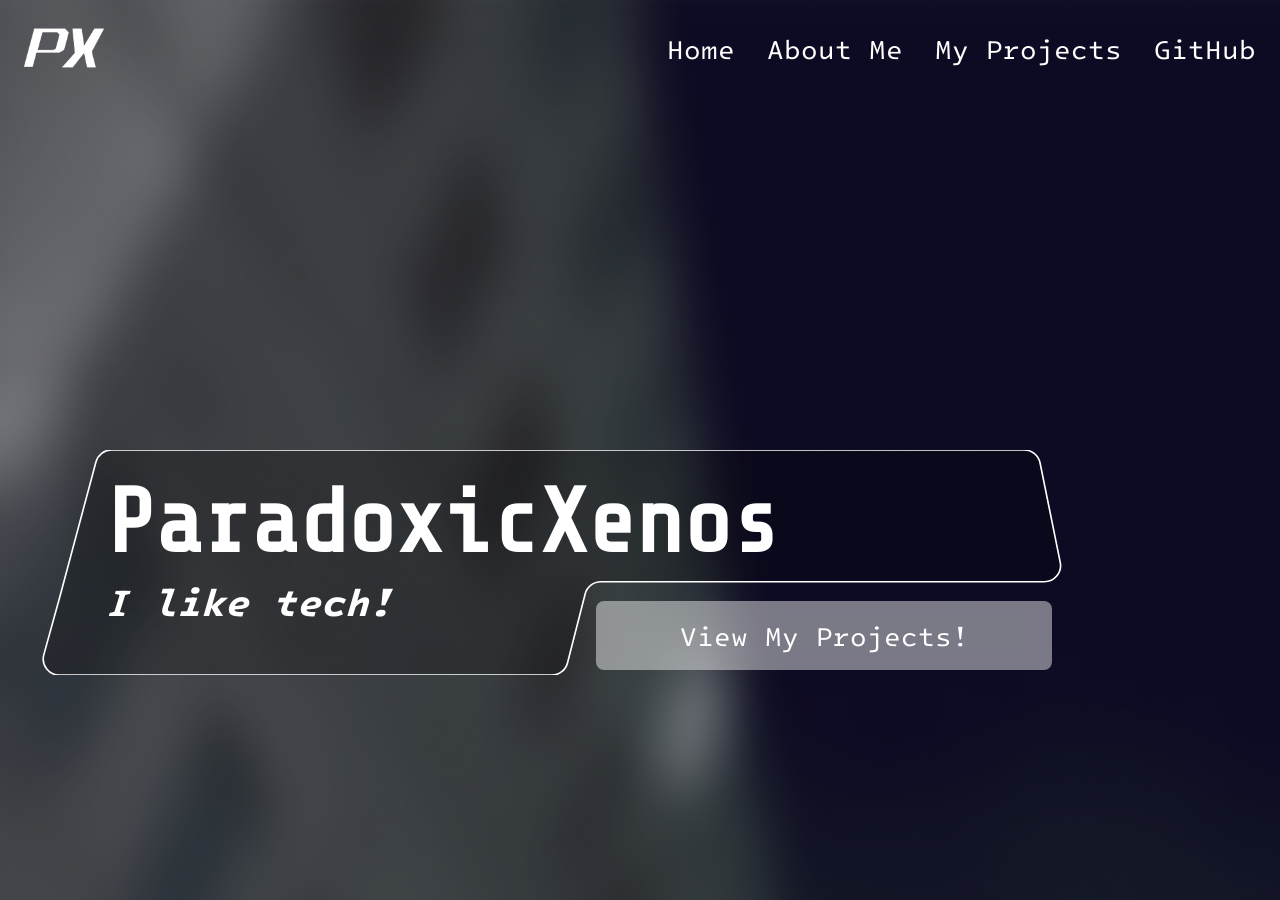
<file: index.html>
<!DOCTYPE html>
<html lang="en">
    <head>
        <link rel="preconnect" href="https://fonts.googleapis.com">
        <link rel="preconnect" href="https://fonts.gstatic.com" crossorigin>
        <link href="https://fonts.googleapis.com/css2?family=Intel+One+Mono:ital,wght@0,300..700;1,300..700&display=swap" rel="stylesheet">
        <link href="https://fonts.googleapis.com/css2?family=Share+Tech+Mono&display=swap" rel="stylesheet">
        <meta charset="UTF-8">
        <meta name="viewport" content="width=device-width, initial-scale=1.0">
        <link rel="stylesheet" href="style.css">
        <title>Home - ParadoxicXenos</title>
    </head>

    <nav>
     
        <div class="nav-bar" id="nav-content">
            <img src="Resources/icon-filled.png" class="icon"/>
            <div class="nav-buttons" id="buttons">
                <a href="index.html" class="nav-button">Home</a>
                <a href="about.html" class="nav-button">About Me</a>
                <a href="projects.html" class="nav-button">My Projects</a>
                <a href="https://github.com/ParadoxicXenos" class="nav-button">GitHub</a>
            </div>
        </div>
    </nav>

    <body>
        <main>
            <div class="Hero">
                <svg class="Shape" viewBox="0 0 1263 278" preserveAspectRatio="none">
                <path d="M68.9923 14.8236L24.7334 180L4.73441 252.353C1.21345 265.091 10.7957 277.681 24.0116 277.681H631.21C640.345 277.681 648.319 271.492 650.585 262.644L672.382 177.538C674.648 168.689 682.622 162.5 691.757 162.5H1238.76C1251.41 162.5 1260.88 150.912 1258.36 138.52L1233.49 16.0197C1231.59 6.69858 1223.4 0 1213.89 0L686.733 0H499.233H88.3108C79.2587 0 71.3352 6.07997 68.9923 14.8236Z" 
                fill="rgba(0,0,0,0.22)"
                stroke="white"
                stroke-width="2"
                />
                </svg>
                <a href="projects.html" class="hero-button">View My Projects!</a>
                <div class="hero-text-container">
                    <h1>ParadoxicXenos</h1>
                    <h2>I like tech!</h2>
                </div>
            </div>
        </main>
        
    </body>
</html>
</file>
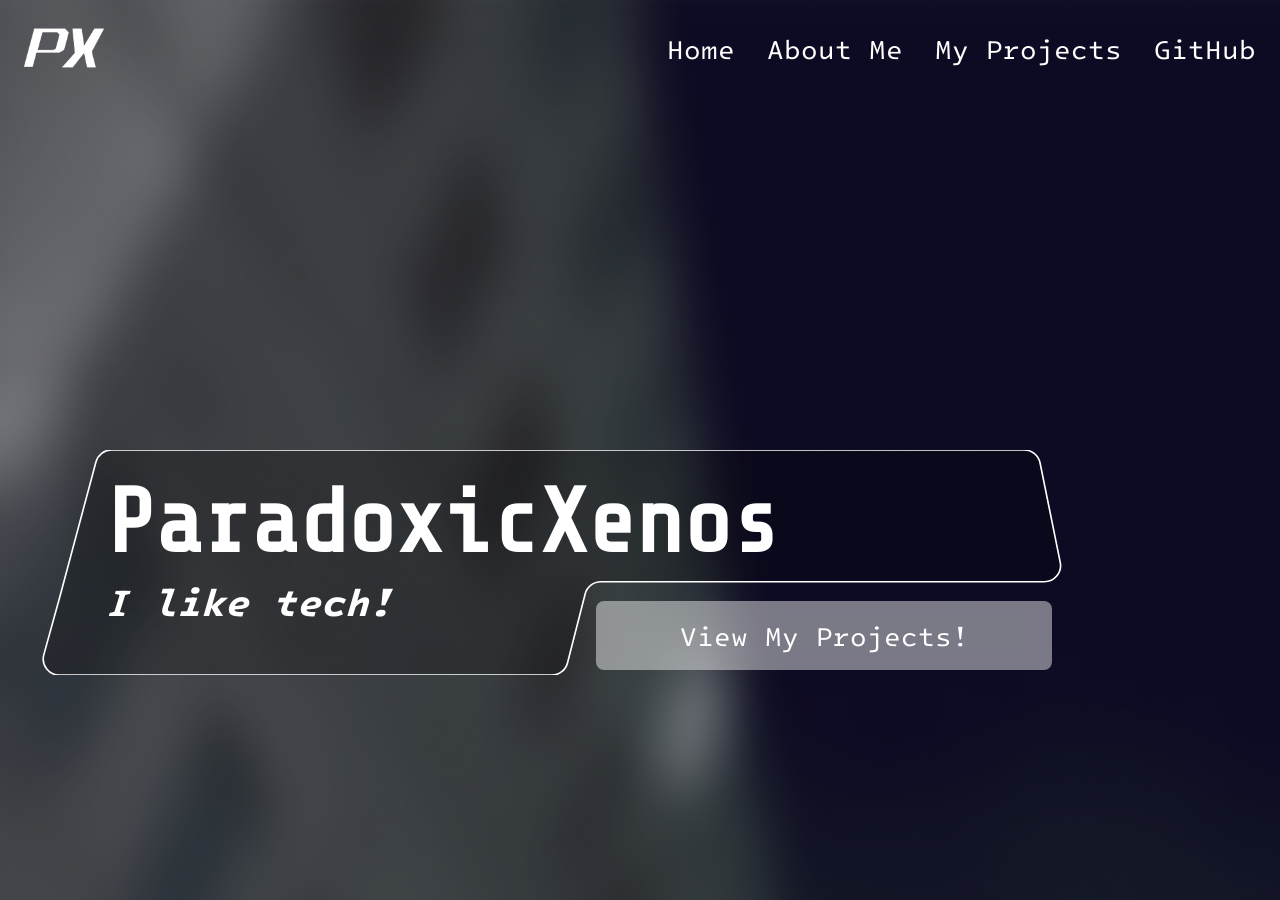
<file: main.html>
<!DOCTYPE html>
<html lang="en">
    <head>
        <link rel="preconnect" href="https://fonts.googleapis.com">
        <link rel="preconnect" href="https://fonts.gstatic.com" crossorigin>
        <link href="https://fonts.googleapis.com/css2?family=Intel+One+Mono:ital,wght@0,300..700;1,300..700&display=swap" rel="stylesheet">
        <link href="https://fonts.googleapis.com/css2?family=Share+Tech+Mono&display=swap" rel="stylesheet">
        <meta charset="UTF-8">
        <meta name="viewport" content="width=device-width, initial-scale=1.0">
        <link rel="stylesheet" href="style.css">
        <title>Main</title>
    </head>

    <nav>
     
        <div class="nav-bar" id="nav-content">
            <img src="Resources/icon-filled.png" class="icon"/>
            <div class="nav-buttons" id="buttons">
                <a href="main.html" class="nav-button">Home</a>
                <a href="about.html" class="nav-button">About Me</a>
                <a href="projects.html" class="nav-button">My Projects</a>
                <a href="https://github.com/ParadoxicXenos" class="nav-button">GitHub</a>
            </div>
        </div>
    </nav>

    <body>
        <main>
            <div class="Hero">
                <svg class="Shape" viewBox="0 0 1263 278" preserveAspectRatio="none">
                <path d="M68.9923 14.8236L24.7334 180L4.73441 252.353C1.21345 265.091 10.7957 277.681 24.0116 277.681H631.21C640.345 277.681 648.319 271.492 650.585 262.644L672.382 177.538C674.648 168.689 682.622 162.5 691.757 162.5H1238.76C1251.41 162.5 1260.88 150.912 1258.36 138.52L1233.49 16.0197C1231.59 6.69858 1223.4 0 1213.89 0L686.733 0H499.233H88.3108C79.2587 0 71.3352 6.07997 68.9923 14.8236Z" 
                fill="rgba(0,0,0,0.22)"
                stroke="white"
                stroke-width="2"
                />
                </svg>
                <a href="projects.html" class="hero-button">View My Projects!</a>
                <div class="hero-text-container">
                    <h1>ParadoxicXenos</h1>
                    <h2>I like tech!</h2>
                </div>
            </div>
        </main>
        
    </body>
</html>
</file>
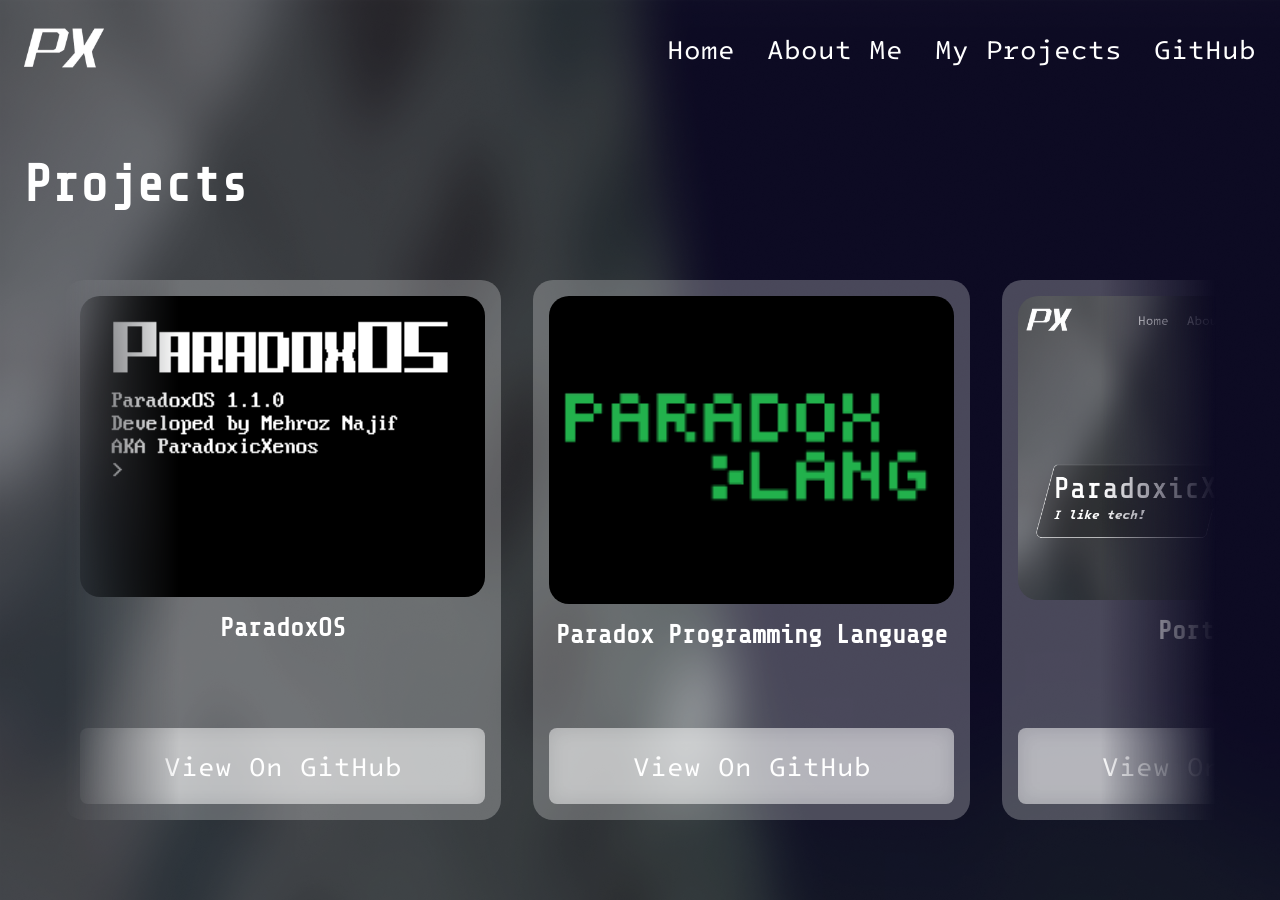
<file: projects.html>
<!DOCTYPE html>
<html lang="en">
    <head>
        <link rel="preconnect" href="https://fonts.googleapis.com">
        <link rel="preconnect" href="https://fonts.gstatic.com" crossorigin>
        <link href="https://fonts.googleapis.com/css2?family=Intel+One+Mono:ital,wght@0,300..700;1,300..700&display=swap" rel="stylesheet">
        <link href="https://fonts.googleapis.com/css2?family=Share+Tech+Mono&display=swap" rel="stylesheet">
        <meta charset="UTF-8">
        <meta name="viewport" content="width=device-width, initial-scale=1.0">
        <link rel="stylesheet" href="style.css">
        <title>Projects - ParadoxicXenos</title>
    </head>

    <nav>
     
        <div class="nav-bar" id="nav-content">
            <img src="Resources/icon-filled.png" class="icon"/>
            <div class="nav-buttons" id="buttons">
                <a href="index.html" class="nav-button">Home</a>
                <a href="about.html" class="nav-button">About Me</a>
                <a href="projects.html" class="nav-button">My Projects</a>
                <a href="https://github.com/ParadoxicXenos" class="nav-button">GitHub</a>
            </div>
        </div>
    </nav>

    <body>
        <h4>Projects</h4>
        <div class="carousel">
            <div class="groups">
                <div class="card">
                    <img src="Resources/OS.png" class="projpic">
                    <h3>ParadoxOS</h3>
                    <a href="https://github.com/ParadoxicXenos/ParadoxOS" class="project-button">View On GitHub</a>
                </div>
                <div class="card">
                    <img src="Resources/Lang.png" class="projpic">
                    <h3>Paradox Programming Language</h3>
                    <a href="https://github.com/NeptuneGPT/Paradox" class="project-button">View On GitHub</a>
                </div>
                <div class="card">
                    <img src="Resources/Site.png" class="projpic">
                    <h3>Portfolio</h3>
                    <a href="https://github.com/ParadoxicXenos/Portofolio" class="project-button">View On GitHub</a>
                </div>
                <div class="card">
                    <img src="Resources/OS.png" class="projpic">
                    <h3>ParadoxOS</h3>
                    <a href="https://github.com/ParadoxicXenos/ParadoxOS" class="project-button">View On GitHub</a>
                </div>
                <div class="card">
                    <img src="Resources/Lang.png" class="projpic">
                    <h3>Paradox Programming Language</h3>
                    <a href="https://github.com/NeptuneGPT/Paradox" class="project-button">View On GitHub</a>

                </div>
                <div class="card">
                    <img src="Resources/Site.png" class="projpic">
                    <h3>Portfolio</h3>
                    <a href="https://github.com/ParadoxicXenos/Portofolio" class="project-button">View On GitHub</a>
                </div>
            </div>
            <div aria-hidden class="groups">
                <div class="card">
                    <img src="Resources/OS.png" class="projpic">
                    <h3>ParadoxOS</h3>
                    <a href="https://github.com/ParadoxicXenos/ParadoxOS" class="project-button">View On GitHub</a>
                </div>
                <div class="card">
                    <img src="Resources/Lang.png" class="projpic">
                    <h3>Paradox Programming Language</h3>
                    <a href="https://github.com/NeptuneGPT/Paradox" class="project-button">View On GitHub</a>
                </div>
                <div class="card">
                    <img src="Resources/Site.png" class="projpic">
                    <h3>Portfolio</h3>
                    <a href="https://github.com/ParadoxicXenos/Portofolio" class="project-button">View On GitHub</a>
                </div>
                <div class="card">
                    <img src="Resources/OS.png" class="projpic">
                    <h3>ParadoxOS</h3>
                    <a href="https://github.com/ParadoxicXenos/ParadoxOS" class="project-button">View On GitHub</a>
                </div>
                <div class="card">
                    <img src="Resources/Lang.png" class="projpic">
                    <h3>Paradox Programming Language</h3>
                    <a href="https://github.com/NeptuneGPT/Paradox" class="project-button">View On GitHub</a>
                </div>
                <div class="card">
                    <img src="Resources/Site.png" class="projpic">
                    <h3>Portfolio</h3>
                    <a href="https://github.com/ParadoxicXenos/Portofolio" class="project-button">View On GitHub</a>
                </div>
            </div>
        </div>   
    </body>
</html>
</file>
<file: style.css>
@media (min-width: 700px) {
body {
    background-image: url("Resources/Background.png");
    background-size: fit;
    padding-left: 1em;
    padding-right: 1em;
    padding-top: 0em;
    padding-bottom: 0.1em;
}

.nav-bar {
    width: 100%;
    display: flex;
    align-items: center;
}

.icon {
    height: 5em;
    width: auto;
}

.nav-buttons {
    display: flex;
    gap: 2em;
    margin-left: auto; 
}

.nav-button:hover {
    transform: scale(1.02)
}

.nav-button:active {
    transform: scale(0.9);
}
.hero-button:hover {
    transform: scale(1.02)
}

.hero-button:active {
    transform: scale(0.9);
}

.nav-button {
    display: inline-flex;
    border: none;
    background: none;
    padding-top: 0.5em;
    padding-bottom: 0.5em;
    text-decoration: none;
    font-family: "Intel One Mono";
    font-size: clamp(10px,3vw,27px);
    font-style: normal;
    font-weight: 400;
    color:white;
    justify-content: center;
    align-items: center;
}


.Hero {
    position: absolute;
    top: 50%;
    padding-left: 1em;
    width: 80%;
}


.Shape {
    width: 100%;
    height: 20%;
    display: block;
}


.hero-button {
    display: inline-flex;
    position: absolute;
    top: 67%;
    left: 55%;
    padding: 12px 20px;
    border: none;
    color: white;
    text-decoration: none;
    background: rgba(255, 255, 255, 0.45);
    backdrop-filter: blur(10px);
    border-radius: 8px;
    width: 40%;
    height: 20%;
    text-decoration: none;
    font-family: "Intel One Mono";
    font-size: clamp(10px,3vw,27px);
    font-style: normal;
    font-weight: 400;
    justify-content: center;
    align-items: center;


}
.hero-text-container {
    position: absolute;
    top:10%;
    left: 8%;
    width: 100%;
    display: flex;
    flex-direction: column;
    background-color: none;
    margin: 0;

}
h1{
    padding: 0;
    margin: 0;
    font-family: "Share Tech Mono";
    font-size:7vw;
    color: white;
}

h2{
    padding: 0;
    margin: 0;
    font-family: "Intel One Mono";
    font-size: 3vw;
    font-style: italic;
    color: white;
}
h3{
    padding: 0;
    margin: 0;
    font-family: "Share Tech Mono";
    font-size: 2vw;
    font-style:normal;
    color: white;
}

.blurb{
    margin-top: auto;
    margin-bottom: 1em;
    margin-left: 0.5em;
    margin-left: 0.5em;
}
h4{
    font-family: "Share Tech Mono";
    color: white;
    font-size: 4vw;
}
.carousel{
    position: absolute;
    left: 5%;
    bottom: 5vh;
    top: 20vh;
    margin: 100px auto;
    width: 90vw;
    height: 60vh;
    display: flex;
    overflow: hidden;

    mask-image: linear-gradient(
        to right,
        transparent,
        black 10%,
        black 90%,
        transparent
    );

    -webkit-mask-image: linear-gradient(
        to right,
        transparent,
        black 10%,
        black 90%,
        transparent
    );
}


.carousel::-webkit-scrollbar{
    display: none;
}
.groups{
    display: flex;
    flex-direction: row;
    gap: 2em;
    animation: sbinlada 10s infinite linear;
    padding-right: 2em;
}
.carousel:hover .groups{
    animation-play-state: paused;
}
.card{
    display: flex;
    flex-direction: column;
    gap: 1em;
    height: auto;
    width: 45vh;
    padding: 1em;
    background: rgba(255, 255, 255, 0.25);
    text-align: center;
    align-content: center;
    border-radius: 20px;
}
.card:hover{
    background-color: rgba(115, 0, 187, 0.25);
    transform: scale(1.02)
}
.projpic{
    width: 100%;
    border-radius: 20px;
}
.project-button{
    display: inline-flex;
    border: none;
    color: white;
    text-decoration: none;
    background: rgba(255, 255, 255, 0.45);
    backdrop-filter: blur(10px);
    border-radius: 8px;
    text-decoration: none;
    height: 15%;
    font-family: "Intel One Mono";
    font-size: clamp(10px,3vw,27px);
    font-style: normal;
    font-weight: 400;
    justify-content: center;
    align-items: center;
    margin-top: auto;
}
.project-button:hover{
    transform: scale(1.02);
}
.project-button:active{
    transform: scale(0.98);
}
@keyframes sbinlada {
    from {translate: 0;}
    to {translate: -100%;}    
}
}
@media (max-width: 699px) {
body {
    background-image: url("Resources/Background.png");
    background-size: fit;
    padding-left: 1em;
    padding-right: 1em;
    padding-top: 0em;
    padding-bottom: 0.1em;
}

.nav-bar {
    width: 100%;
    display: flex;
    align-items: center;
}

.icon {
    height: 3em;
    width: auto;
}

.nav-buttons {
    display: flex;
    gap: 2em;
    margin-left: auto; 
}

.nav-button {
    display: inline-flex;
    border: none;
    background: none;
    padding-top: 0.5em;
    padding-bottom: 0.5em;
    text-decoration: none;
    font-family: "Intel One Mono";
    font-size: clamp(10px,3vw,27px);
    font-style: normal;
    font-weight: 400;
    color:white;
    justify-content: center;
    align-items: center;
}


.Hero {
    position: absolute;
    top: 50%;
    padding-left: 1em;
    width: 80%;
}


.Shape {
    width: 100%;
    height: 20%;
    display: block;
}


.hero-button {
    display: inline-flex;
    position: absolute;
    top: 67%;
    left: 58%;
    padding: 0;
    border: none;
    color: white;
    text-decoration: none;
    background: rgba(255, 255, 255, 0.45);
    backdrop-filter: blur(10px);
    border-radius: 5px;
    width: 40%;
    height: 32%;
    text-decoration: none;
    font-family: "Intel One Mono";
    font-size: 2vw;
    font-style: normal;
    font-weight: 400;
    justify-content: center;
    align-items: center;


}
.hero-text-container {
    position: absolute;
    top:10%;
    left: 12%;
    width: 100%;
    display: flex;
    flex-direction: column;
    background-color: none;
    margin: 0;

}
h1{
    padding: 0;
    margin: 0;
    font-family: "Share Tech Mono";
    font-size:7vw;
    color: white;
}

h2{
    padding: 0;
    margin: 0;
    font-family: "Intel One Mono";
    font-size: 3vw;
    font-style: italic;
    color: white;
}
.nav-button:hover {
    transform: scale(1.02)
}

.nav-button:active {
    transform: scale(0.9);
}
.hero-button:hover {
    transform: scale(1.02)
}

.hero-button:active {
    transform: scale(0.9);
}
h4{
    font-family: "Share Tech Mono";
    color: white;
    font-size: 3vw;
}
.blurb{
    margin-top: auto;
    margin-bottom: 1em;
    margin-left: 0.5em;
    margin-left: 0.5em;
}
h3{
    padding: 0;
    margin: 0;
    font-family: "Share Tech Mono";
    font-style:normal;
    color: white;
}
.carousel{
    position: absolute;
    left: 5%;
    bottom: 5vh;
    top: 20vh;
    margin: 100px auto;
    width: 90vw;
    height: 60vh;
    display: flex;
    overflow: hidden;

    mask-image: linear-gradient(
        to right,
        transparent,
        black 10%,
        black 90%,
        transparent
    );

    -webkit-mask-image: linear-gradient(
        to right,
        transparent,
        black 10%,
        black 90%,
        transparent
    );
}


.carousel::-webkit-scrollbar{
    display: none;
}
.groups{
    display: flex;
    flex-direction: row;
    gap: 2em;
    animation: sbinlada 10s infinite linear;
    padding-right: 2em;
}
.carousel:hover .groups{
    animation-play-state: paused;
}
.card{
    display: flex;
    flex-direction: column;
    gap: 1em;
    height: auto;
    width: 45vh;
    padding: 1em;
    background: rgba(255, 255, 255, 0.25);
    text-align: center;
    align-content: center;
    border-radius: 20px;
}
.card:hover{
    background-color: rgba(115, 0, 187, 0.25);
    transform: scale(1.02)
}

.projpic{
    width: 100%;
    border-radius: 20px;
}
@keyframes sbinlada {
    from {translate: 0;}
    to {translate: -100%;}    
}
.project-button{
    display: inline-flex;
    border: none;
    color: white;
    text-decoration: none;
    background: rgba(255, 255, 255, 0.45);
    backdrop-filter: blur(10px);
    border-radius: 8px;
    text-decoration: none;
    height: 15%;
    font-family: "Intel One Mono";
    font-size: clamp(10px,3vw,27px);
    font-style: normal;
    font-weight: 400;
    justify-content: center;
    align-items: center;
    margin-top: auto;
}
.project-button:hover{
    transform: scale(1.02);
}
.project-button:active{
    transform: scale(0.98);
}

}
</file>
